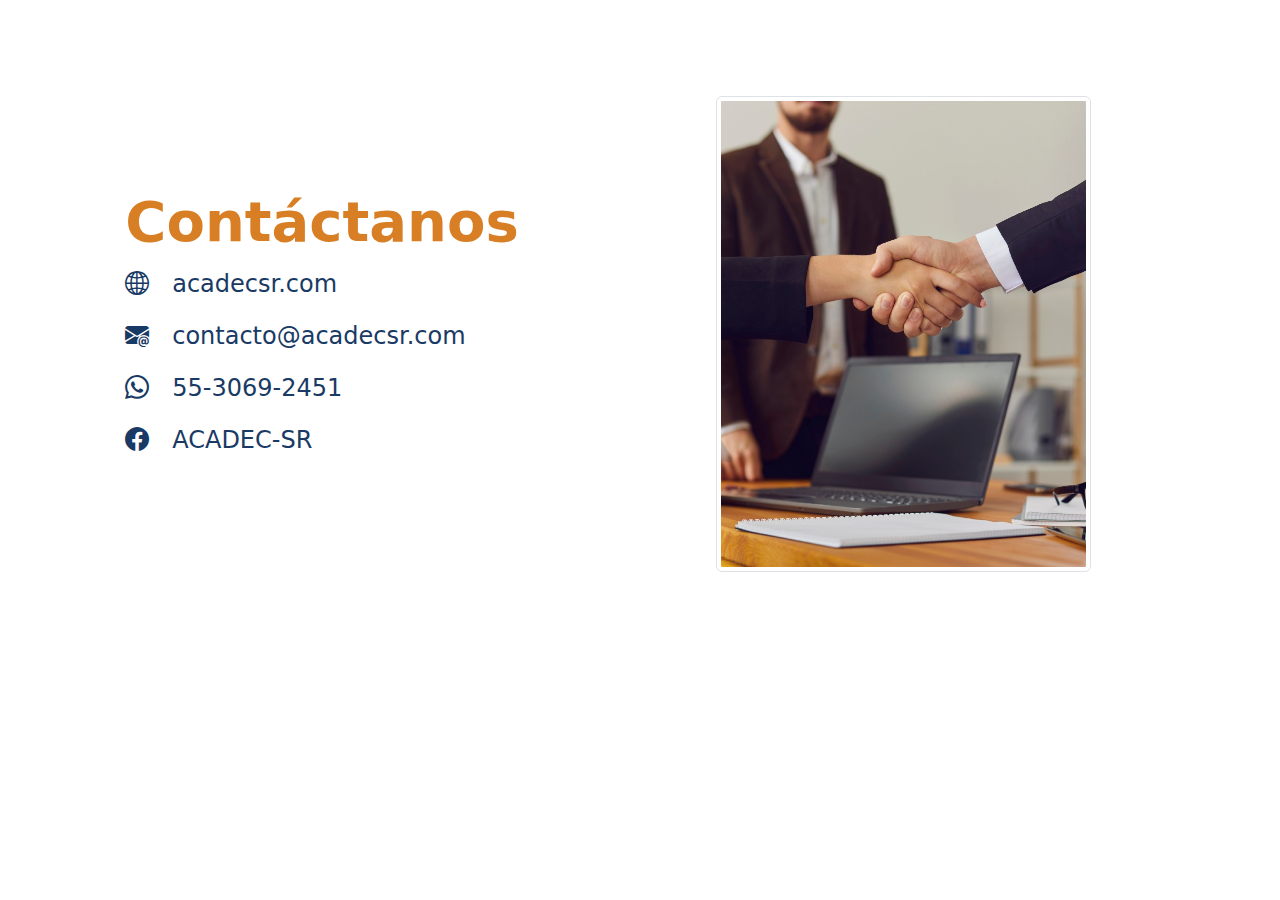
<file: pages/contactanos.html>
<!DOCTYPE html>
<html lang="es">

<head>
    <meta charset="UTF-8">
    <meta name="viewport" content="width=device-width, initial-scale=1.0">

    <link rel="shortcut icon" href="static/img/acade.png" type="image/x-icon">
    <link rel="stylesheet" href="../static/css/bootstrap.min.css">
    <link rel="stylesheet"
        href="../static/css/bootstrap-icons-1.11.3/bootstrap-icons-1.11.3/font/bootstrap-icons.min.css">
    <link rel="stylesheet" href="../static/css/styles/whatsapp.css">

    <script src="../static/js/bootstrap.bundle.min.js"></script>
    <title>Contáctanos</title>
</head>

<body class="align-items-center" style="width: 95%;">

    <div class="container col-xl-10 col-xxl-8 px-4 py-5">
        <div class="row align-items-center g-lg-5 py-5">
            <div class="col-lg-7 text-start text-lg-start">
                <h1 class="display-4 fw-bold lh-1 mb-3" style="color: #D87F25;">Contáctanos</h1>
                <p class="col-lg-10 fs-4" style="color: #193A65;"><i class="bi bi-globe2"></i> &nbsp;
                    acadecsr.com </p>
                <p class="col-lg-10 fs-4" style="color: #193A65;"><i class="bi bi-envelope-at-fill"></i> &nbsp;
                    contacto@acadecsr.com
                </p>
                <p class="col-lg-10 fs-4" style="color: #193A65;"><i class="bi bi-whatsapp"></i> &nbsp;
                    55-3069-2451 </p>
                <p class="col-lg-10 fs-4" style="color: #193A65;"><i class="bi bi-facebook"></i> &nbsp; ACADEC-SR
                </p>
            </div>
            <div class="col-md-10 mx-auto col-lg-5">
                <picture>
                    <img src="../static/img/contacto.jpg" class="img-fluid img-thumbnail" alt="...">
                </picture>
            </div>
        </div>
    </div>

</body>

</html>
</file>
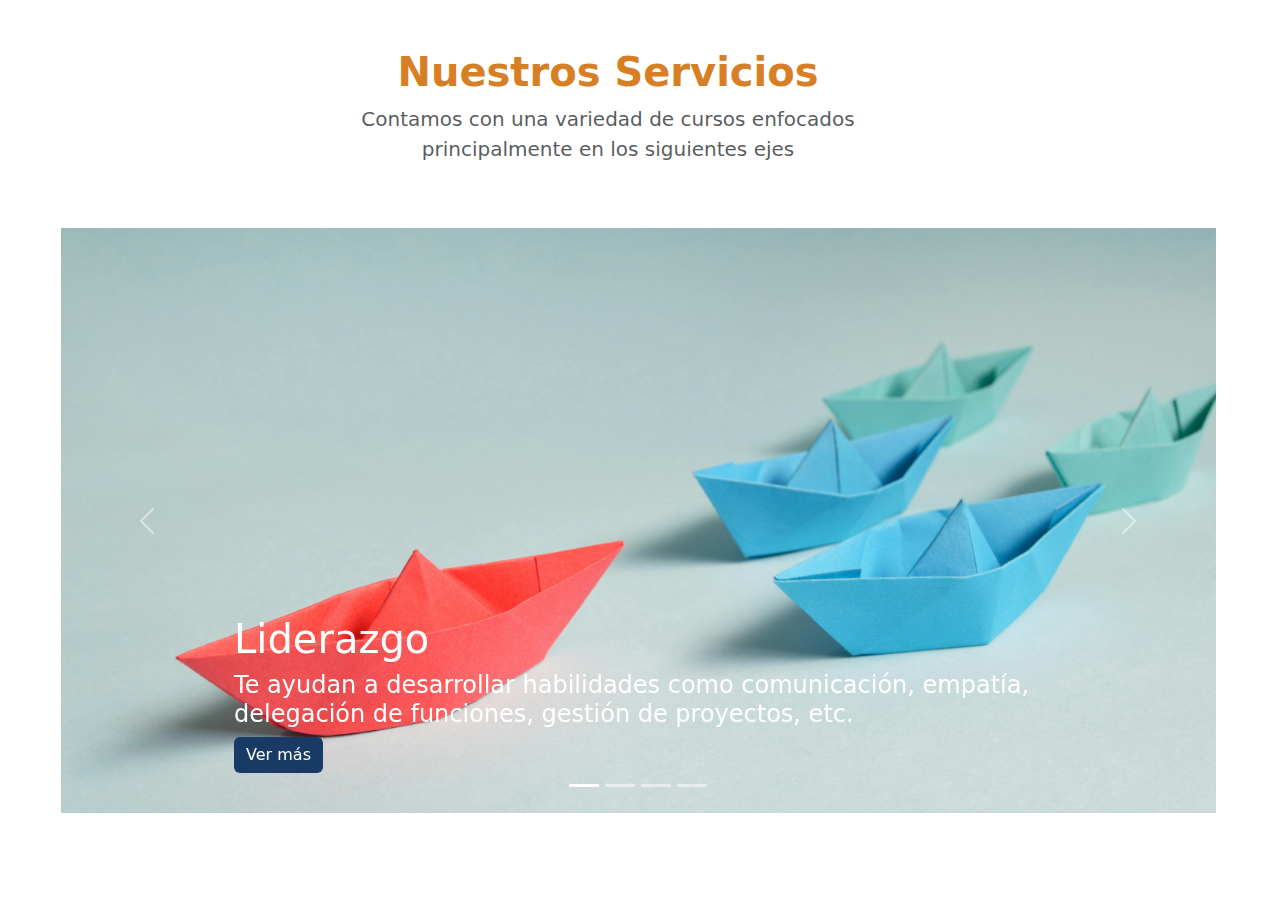
<file: pages/nuestros_servicios.html>
<head>
    <meta charset="UTF-8">
    <meta name="viewport" content="width=device-width, initial-scale=1.0">

    <link rel="shortcut icon" href="../static/img/acade.png" type="image/x-icon">
    <link rel="stylesheet" href="../static/css/bootstrap.min.css">
    <link rel="stylesheet"
        href="../static/css/bootstrap-icons-1.11.3/bootstrap-icons-1.11.3/font/bootstrap-icons.min.css">
    <link rel="stylesheet" href="../static/css/styles/whatsapp.css">

    <script src="../static/js/bootstrap.bundle.min.js"></script>
    <title>Próximos eventos</title>

    <style>
        .carousel-item {
            background-size: cover;
            background-position: center;
            height: 65vh;
        }
    </style>
</head>

<body class="align-items-center" style="width: 95%;">
    <section class="text-center container">
        <div class="row py-lg-5">
            <div class="col-lg-6 col-md-8 mx-auto">
                <h1 class="fw-bold" style="color: #D87F25;">Nuestros Servicios</h1>
                <p class="lead text-body-secondary" style="color: #193A65;">Contamos con una variedad de cursos
                    enfocados principalmente en los siguientes ejes</p>
            </div>
        </div>
    </section>

    <div id="myCarousel" class="carousel slide mb-2" data-bs-ride="carousel" style="margin-left: 5%; height: 65vh;">
        <div class="carousel-indicators">
            <button type="button" data-bs-target="#myCarousel" data-bs-slide-to="0" class="active" aria-current="true"
                aria-label="Slide 1"></button>
            <button type="button" data-bs-target="#myCarousel" data-bs-slide-to="1" aria-label="Slide 2"></button>
            <button type="button" data-bs-target="#myCarousel" data-bs-slide-to="2" aria-label="Slide 3"></button>
            <button type="button" data-bs-target="#myCarousel" data-bs-slide-to="3" aria-label="Slide 4"></button>
        </div>
        <div class="carousel-inner">
            <div class="carousel-item active" style="background-image: url('../static/img/liderazgo.jpg');">
                <div class="container">
                    <div class="carousel-caption text-start">
                        <h1>Liderazgo</h1>
                        <h4>Te ayudan a desarrollar habilidades como comunicación, empatía, delegación de funciones,
                            gestión de proyectos, etc.</h4>
                            <button class="btn btn-primary" type="button" data-bs-toggle="collapse"
                            data-bs-target="#collapseExampleLid" aria-expanded="false"
                            aria-controls="collapseExampleLid" style="background-color: #193A65; border: none;">
                            Ver más
                        </button>
                        <div class="collapse" id="collapseExampleLid">
                            <div class="card card-body" style="background-color: transparent; border: none;">
                                <h5><i class="bi bi-caret-right-fill"></i> &nbsp; Liderazgo y Emociones </h5>
                                <h5><i class="bi bi-caret-right-fill"></i> &nbsp; Liderazgo situacional </h5>
                                <h5><i class="bi bi-caret-right-fill"></i> &nbsp; Retroalimentación en mi trabajo en equipo </h5>
                                <h5><i class="bi bi-caret-right-fill"></i> &nbsp; Habilidades gerenciales </h5>
                                <h5><i class="bi bi-caret-right-fill"></i> &nbsp; Trabajo en equipo y motivación </h5>
                            </div>
                        </div>

                    </div>
                </div>
            </div>
            <div class="carousel-item" style="background-image: url('../static/img/organizacion.jpg');">
                <div class="container">
                    <div class="carousel-caption text-start">
                        <h1>Organización</h1>
                        <h4>Aprende a mejorar la comunicación, la productividad y la organización.</h4>
                        <button class="btn btn-primary" type="button" data-bs-toggle="collapse"
                            data-bs-target="#collapseExampleOrg" aria-expanded="false"
                            aria-controls="collapseExampleOrg" style="background-color: #193A65; border: none;">
                            Ver más
                        </button>
                        <div class="collapse" id="collapseExampleOrg">
                            <div class="card card-body" style="background-color: transparent; border: none;">
                                <h5><i class="bi bi-caret-right-fill"></i> &nbsp; Comunicación asertiva </h5>
                                <h5><i class="bi bi-caret-right-fill"></i> &nbsp; Administración efectiva del tiempo </h5>
                                <h5><i class="bi bi-caret-right-fill"></i> &nbsp; Equipos de alto rendimiento </h5>
                                <h5><i class="bi bi-caret-right-fill"></i> &nbsp; Gestión de proyectos </h5>
                            </div>
                        </div>
                    </div>
                </div>
            </div>
            <div class="carousel-item" style="background-image: url('../static/img/tecnologia.jpg');">
                <div class="container">
                    <div class="carousel-caption text-start">
                        <h1>Ofimática y Tecnología</h1>
                        <h4>Aprende y desarrolla habilidades que permitan el uso de herramientas tecnológicas.</h4>

                        <button class="btn btn-primary" type="button" data-bs-toggle="collapse"
                            data-bs-target="#collapseExampleTec" aria-expanded="false"
                            aria-controls="collapseExampleTec" style="background-color: #193A65; border: none;">
                            Ver más
                        </button>
                        <div class="collapse" id="collapseExampleTec">
                            <div class="card card-body" style="background-color: transparent; border: none;">
                                <h5><i class="bi bi-caret-right-fill"></i> &nbsp; Word </h5>
                                <h5><i class="bi bi-caret-right-fill"></i> &nbsp; Power Point </h5>
                                <h5><i class="bi bi-caret-right-fill"></i> &nbsp; Excel </h5>
                                <h5><i class="bi bi-caret-right-fill"></i> &nbsp; Power BI </h5>
                                <h5><i class="bi bi-caret-right-fill"></i> &nbsp; Chat GPT </h5>
                            </div>
                        </div>
                    </div>
                </div>
            </div>
            <div class="carousel-item" style="background-image: url('../static/img/personalizados.jpg');">
                <div class="container">
                    <div class="carousel-caption text-start">
                        <h1>Cursos Personalizados</h1>
                        <h4>Con base en las necesidades específicas de tu empresa, diseñamos programas de capacitación
                            personalizados que se adaptan a tus objetivos estratégicos.</h4>
                        <!--button type="button" class="btn btn-primary btn-md" data-bs-toggle="modal" data-bs-target="#dynamicModal" data-bs-file="modals/cursos_personalizados.html">Ver más</button-->
                    </div>
                </div>
            </div>
        </div>
        <button class="carousel-control-prev" type="button" data-bs-target="#myCarousel" data-bs-slide="prev">
            <span class="carousel-control-prev-icon" aria-hidden="true"></span>
            <span class="visually-hidden">Previous</span>
        </button>
        <button class="carousel-control-next" type="button" data-bs-target="#myCarousel" data-bs-slide="next">
            <span class="carousel-control-next-icon" aria-hidden="true"></span>
            <span class="visually-hidden">Next</span>
        </button>
    </div>

</body>

</html>
</file>
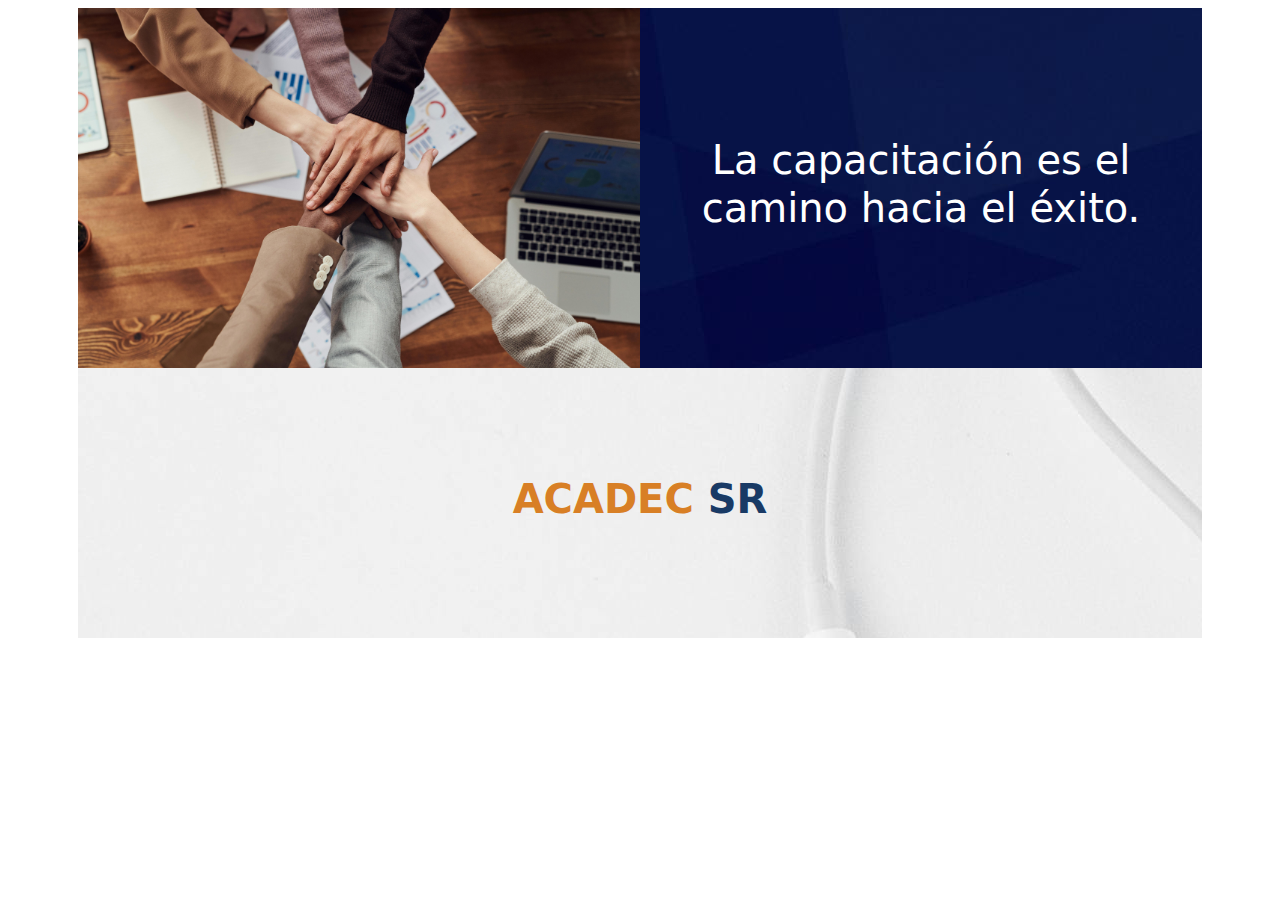
<file: pages/principal.html>
<head>
    <meta charset="UTF-8">
    <meta name="viewport" content="width=device-width, initial-scale=1.0">

    <link rel="shortcut icon" href="static/img/acade.png" type="image/x-icon">
    <link rel="stylesheet" href="../static/css/bootstrap.min.css">
    <link rel="stylesheet"
        href="../static/css/bootstrap-icons-1.11.3/bootstrap-icons-1.11.3/font/bootstrap-icons.min.css">
    <link rel="stylesheet" href="../static/css/styles/whatsapp.css">

    <script src="../static/js/bootstrap.bundle.min.js"></script>
    <title>Contactanos</title>
</head>

<body class="justify-content-center">

    <!--div class="container col-xl-12 col-xxl-8 px-2 py-2">
        <div class="row align-items-center g-lg-5 py-3" style="background-color: #193A65;">
            <div class="col-lg-7 text-center text-lg-start">
                <h2 class="display-1 fst-italic" style="color: #FFF;">"La capacitación es un escalón hacia el éxito"
                </h2>
            </div>
            <div class="col-md-10 mx-auto col-lg-5">
                <picture>
                    <img class="img-fluid img-thumbnail" role="img" aria-label="Placeholder"
                        preserveAspectRatio="xMidYMid slice" focusable="false" src="../static/img/class.jpg"
                        alt="goals.jpg" width="300" height="300">
                </picture>
            </div>
        </div>

        <div class="row align-items-center g-lg-5 py-3">
            <div class="col-md-10 mx-auto col-lg-5">
                <picture>
                    <img class="img-fluid img-thumbnail" role="img" aria-label="Placeholder"
                        preserveAspectRatio="xMidYMid slice" focusable="false" src="../static/img/goals.jpg"
                        alt="goals.jpg" width="300" height="300">
                </picture>
            </div>
            <div class="col-lg-7 text-center text-lg-start">
                <h3 class="display-6" style="color: #193A65;">El cumplimiento de los objetivos institucionales depende
                    de distintos factores como el liderazgo, trabajo en equipo, toma de decisiones y estos a su vez,
                    pueden ser desarrollados por las personas mediante capacitación constante.</h3>
            </div>
        </div>

        <div class="row align-items-center g-lg-5 py-3">
            <button type="button" class="btn" data-bs-toggle="modal" data-bs-target="#exampleModal">
                Aviso de Privacidad
            </button>
        </div>
    </div-->

    <div class="container col-xl-12 col-xxl-8 px-2 py-2">
        <div class="container-fluid px-0">
            <!-- Primera fila: dos cuadros al 50% del ancho -->
            <div class="row g-0" style="height: 40vh;">
                <!-- Columna izquierda con imagen -->
                <div class="col-md-6 text-center">
                    <picture>
                        <img class="img-fluid h-100 w-100" role="img" aria-label="Placeholder"
                            src="../static/img/class.jpg" alt="Imagen de capacitación"
                            style="object-fit: cover; border: none;">
                    </picture>
                </div>
                <!-- Columna derecha con texto y fondo azul -->
                <div class="col-md-6 d-flex align-items-center justify-content-start"
                    style="background-image: url('../static/img/principal_blue.jpg'); color: white;">
                    <h3 class="display-6 text-white text-center p-3">
                        La capacitación es el camino hacia el éxito.
                    </h3>
                </div>
            </div>

            <!-- Segunda fila: cuadro inferior alineado con el mismo ancho -->
            <div class="row g-0" style="height: 30vh;">
                <div class="col d-flex align-items-center justify-content-center"
                    style="background-image: url('../static/img/principal_white.jpg')">
                    <h1 style="font-size: 2.5rem; font-weight: bold; line-height: 30hv;">
                        <span style="color: #D87F25;">ACADEC</span>
                        <span style="color: #193A65;"> SR</span>
                    </h1>
                </div>
            </div>
        </div>
    </div>

    
</body>

</html>
</file>
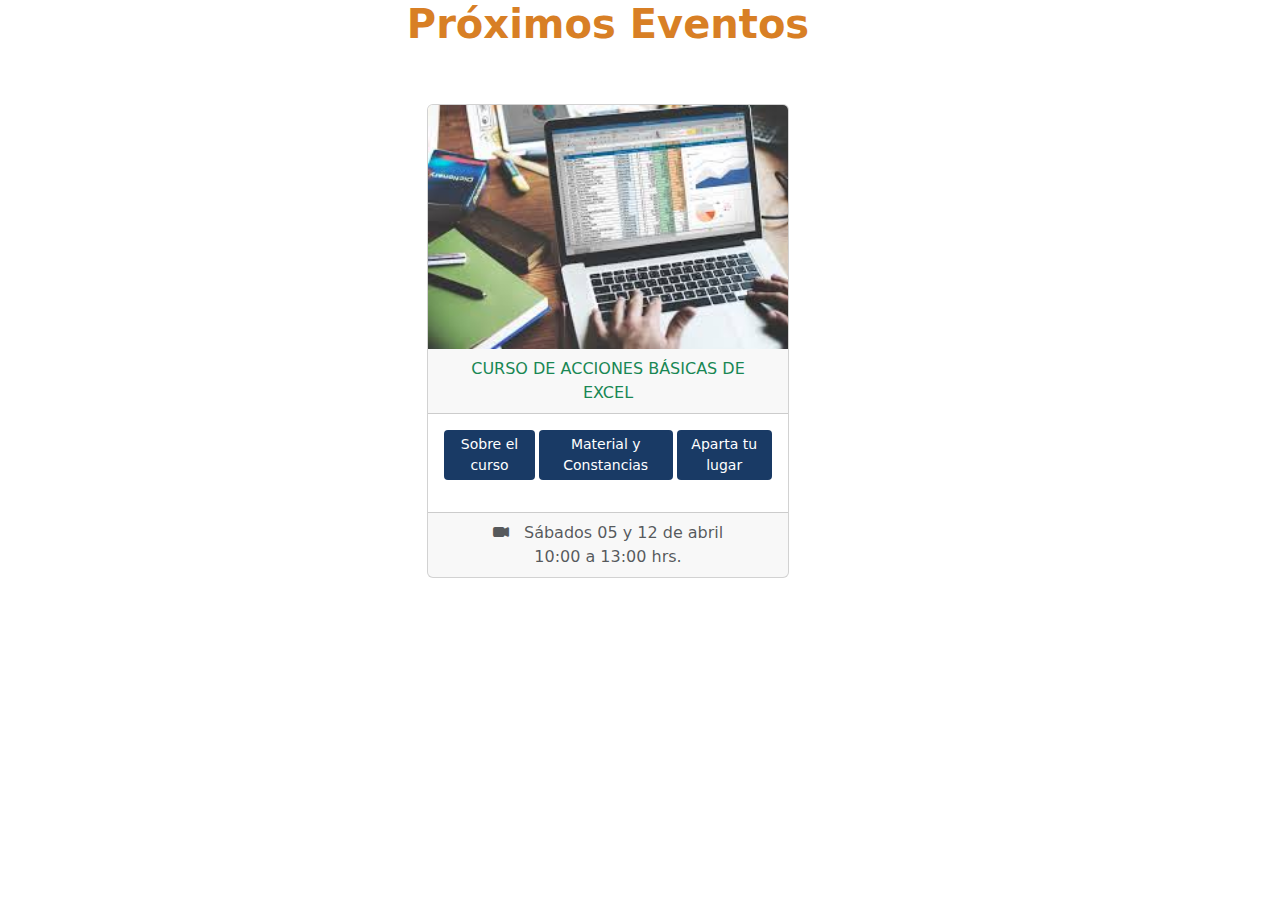
<file: pages/proximos_eventos.html>
<head>
    <meta charset="UTF-8">
    <meta name="viewport" content="width=device-width, initial-scale=1.0">

    <link rel="shortcut icon" href="static/img/acade.png" type="image/x-icon">
    <link rel="stylesheet" href="../static/css/bootstrap.min.css">
    <link rel="stylesheet"
        href="../static/css/bootstrap-icons-1.11.3/bootstrap-icons-1.11.3/font/bootstrap-icons.min.css">
    <link rel="stylesheet" href="../static/css/styles/whatsapp.css">

    <script src="../static/js/bootstrap.bundle.min.js"></script>
    <title>Próximos eventos</title>

    <style>
        .list-group-item {
            list-style-type: none;
            /* Elimina los puntos */
        }
    </style>
</head>

<body class="align-items-center" style="width: 95%;">

    <main class="px-3">
        <h1 class="fw-bold text-center" style="color: #D87F25;">Próximos Eventos</h1>
        <div class="album py-5 bg-body-white">
            <div class="container">

                <div class="row row-cols-1 row-cols-sm-2 row-cols-md-3 g-3">
                    <div class="col"></div>
                    <!--CURSO DE ACCIONES BÁSICAS DE EXCEL-->
                    <div class="col">
                        <div class="card text-center">
                            <img src="../static/img/excel.jpeg" class="card-img-top" alt="...">
                            <div class="card-header text-success">
                                CURSO DE ACCIONES BÁSICAS DE EXCEL
                            </div>
                            <div class="card-body">
                                <p class="d-inline-flex gap-1">
                                    <button class="btn btn-primary btn-sm" type="button" data-bs-toggle="collapse"
                                        data-bs-target="#collapseExampleInfo" aria-expanded="false"
                                        aria-controls="collapseExampleInfo" style="background-color: #193A65; border: none;">
                                        Sobre el curso
                                    </button>
                                    <button class="btn btn-primary btn-sm" type="button" data-bs-toggle="collapse"
                                        data-bs-target="#collapseExampleMat" aria-expanded="false"
                                        aria-controls="collapseExampleMat" style="background-color: #193A65; border: none;">
                                        Material y Constancias
                                    </button>
                                    <button class="btn btn-primary btn-sm" type="button" data-bs-toggle="collapse"
                                        data-bs-target="#collapseExampleContact" aria-expanded="false"
                                        aria-controls="collapseExampleContact" style="background-color: #193A65; border: none;">
                                        Aparta tu lugar
                                    </button>
                                </p>
                                <div class="collapse" id="collapseExampleInfo">
                                    <div class="card card-body" style="border: none;">
                                        <h6 style="color: #D87F25;"><i class="bi bi-cash"></i> Inversión con 40% de descuento: $600 mx </h6> <br> 
                                        <!--h5 class="card-title">Special title treatment</h5-->
                                        <p class="card-text" style="color: #D87F25;">Aprende Excel desde Cero y Domina lo Básico <br> Empieza hoy y
                                            mejora tus habilidades</p>
                                        <p class="card-text" style="color: #D87F25;">Manipula celdas, filas y columnas; diseña tablas, aplica fórmulas y
                                            funciones, y mucho más.</p>
                                    </div>
                                </div>
                                <div class="collapse" id="collapseExampleMat">
                                    <div class="card card-body" style="border: none;">
                                        <p class="dropdown-item" style="color: #D87F25;"><i class="bi bi-check-circle"></i> &nbsp;
                                            Constancia de participación </p>
                                        <p class="dropdown-item" style="color: #D87F25;"><i class="bi bi-check-circle"></i> &nbsp;
                                            Manual del curso </p>
                                        <p class="dropdown-item" style="color: #D87F25;"><i class="bi bi-check-circle"></i> &nbsp;
                                            Grabaciones de las sesiones </p>
                                    </div>
                                </div>
                                <div class="collapse" id="collapseExampleContact">
                                    <div class="card card-body" style="border: none;">
                                        <p class="dropdown-item" style="color: #D87F25;"><i class="bi bi-whatsapp"></i> &nbsp;
                                            55-3069-2451 </p>
                                        <p class="dropdown-item" style="color: #D87F25;"><i class="bi bi-facebook"></i> &nbsp; ACADEC-SR
                                        </p>
                                    </div>
                                </div>
                            </div>
                            <div class="card-footer text-body-secondary">
                                <i class="bi bi-camera-video-fill"></i> &nbsp; Sábados 05 y 12 de abril <br> 10:00 a
                                13:00 hrs.
                            </div>
                        </div>
                    </div> 
                    <div class="col"></div>
                </div>
            </div>
        </div>
    </main>

</body>

</html>
</file>
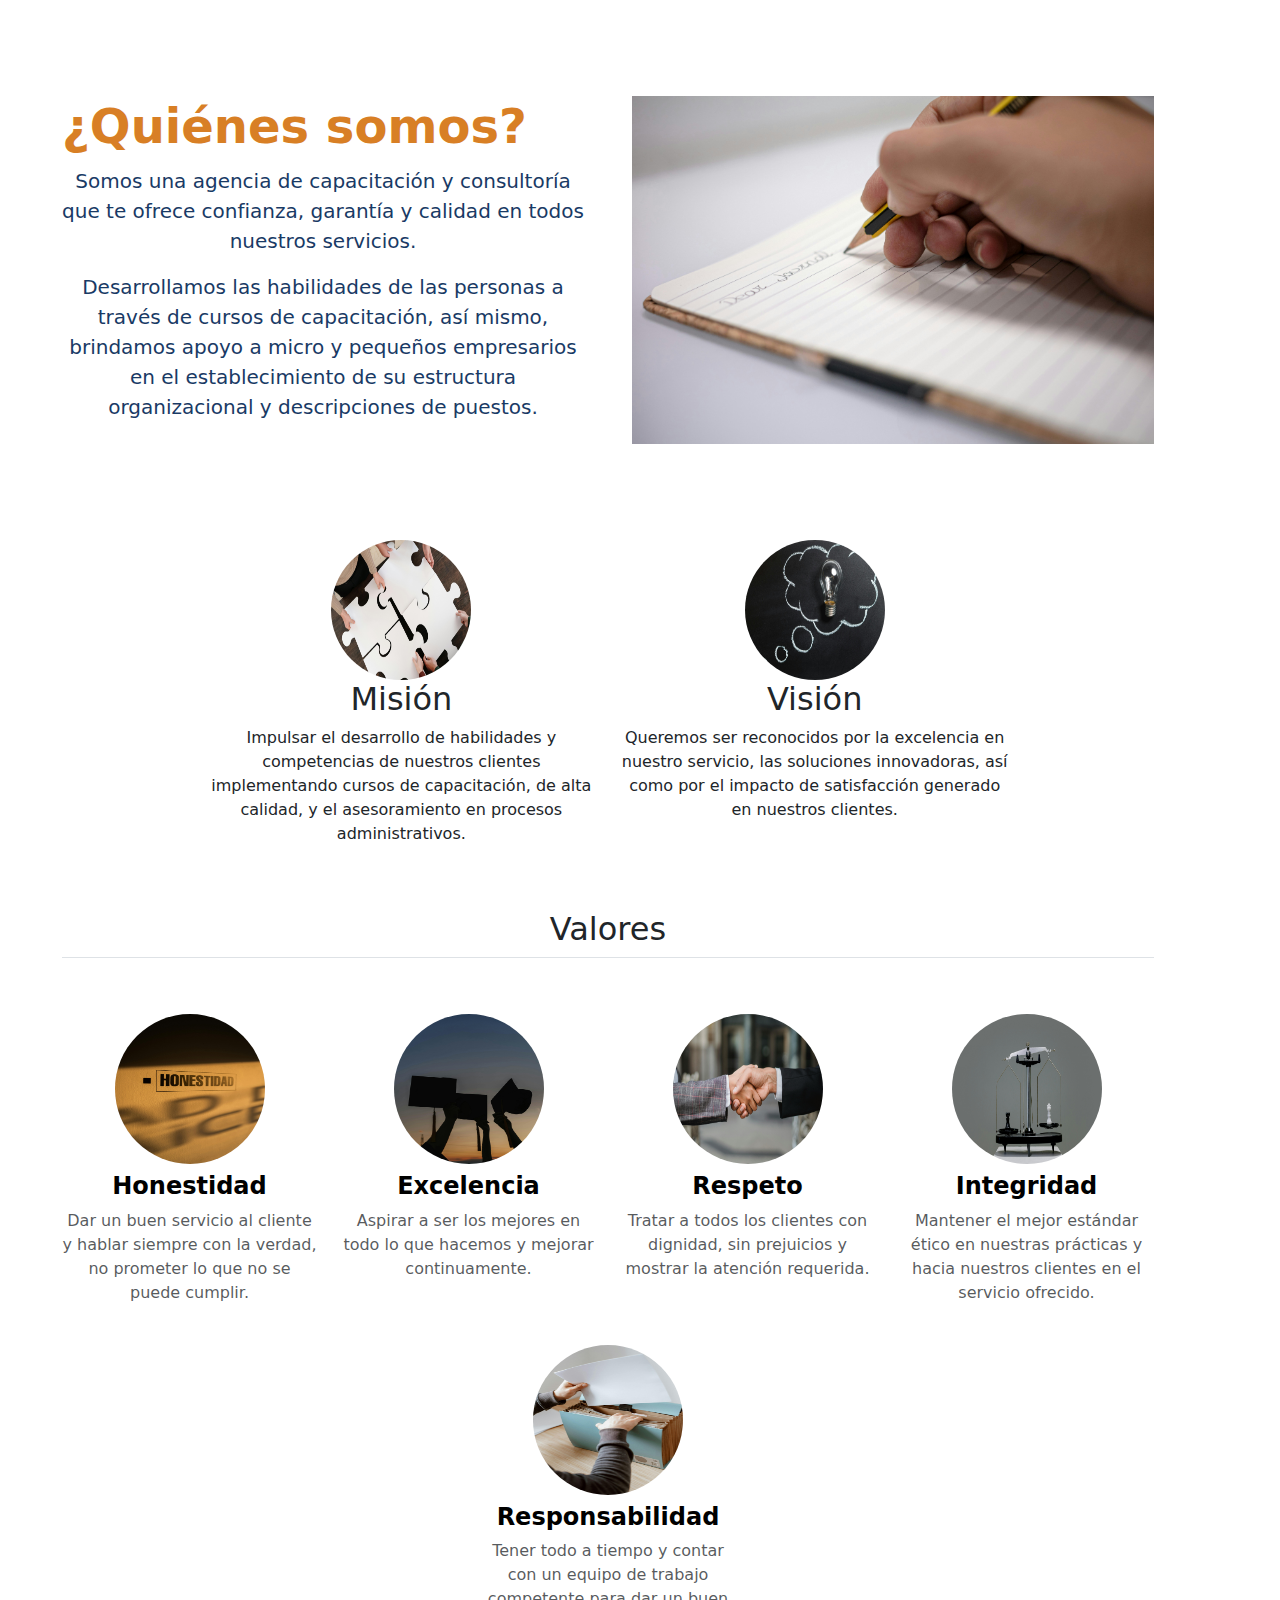
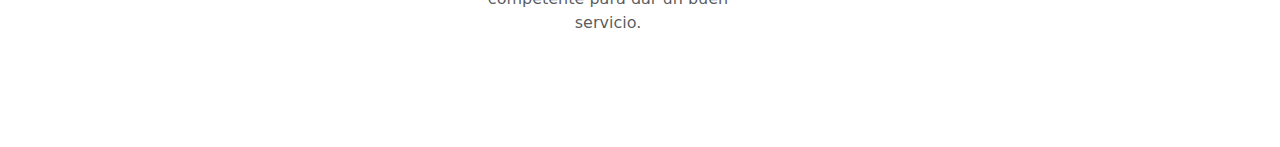
<file: pages/quienes_somos.html>
<!DOCTYPE html>
<html lang="es">

<head>
    <meta charset="UTF-8">
    <meta name="viewport" content="width=device-width, initial-scale=1.0">

    <link rel="shortcut icon" href="../static/img/acade.png" type="image/x-icon">
    <link rel="stylesheet" href="../static/css/bootstrap.min.css">
    <link rel="stylesheet"
        href="../static/css/bootstrap-icons-1.11.3/bootstrap-icons-1.11.3/font/bootstrap-icons.min.css">
    <link rel="stylesheet" href="../static/css/styles/whatsapp.css">

    <script src="../static/js/bootstrap.bundle.min.js"></script>
    <title>Contactanos</title>
</head>

<body class="align-items-center" style="width: 95%;">
    <div class="container col-xxl-8 px-4 py-5 justify-content-center">
        <div class="row flex-lg-row-reverse g-5 py-5">
            <div class="col-10 col-sm-8 col-lg-6 d-flex justify-content-center align-items-center">
                <img src="../static/img/quienes_somos.jpg" class="d-block mx-lg-auto img-fluid" alt="Bootstrap Themes"
                    width="700" height="500" loading="lazy">
            </div>
            <div class="col-lg-6 d-flex flex-column justify-content-center align-items-start">
                <h1 class="display-5 fw-bold lh-1 mb-3" style="color: #D87F25; text-align: center;">¿Quiénes somos?</h1>
                <p class="lead" style="color: #193A65; text-align: center;">Somos una agencia de capacitación y
                    consultoría que te ofrece confianza, garantía y calidad en todos nuestros servicios.</p>
                <p class="lead" style="color: #193A65; text-align: center;">Desarrollamos las habilidades de las
                    personas a través de cursos de capacitación, así mismo, brindamos apoyo a micro y pequeños
                    empresarios en el establecimiento de su estructura organizacional y descripciones de puestos.</p>
            </div>
        </div>
    </div>


    <div class="row justify-content-center">
        <div class="col-lg-4 text-center">
            <img class="bd-placeholder-img rounded-circle" role="img" aria-label="Placeholder"
                preserveAspectRatio="xMidYMid slice" focusable="false" src="../static/img/mision.jpg" alt="mision"
                srcset="" width="140" height="140">
            <h2 class="fw-normal">Misión</h2>
            <p>Impulsar el desarrollo de habilidades y competencias de nuestros clientes implementando cursos de
                capacitación, de alta calidad, y el asesoramiento en procesos administrativos.</p>
        </div><!-- /.col-lg-4 -->

        <div class="col-lg-4 text-center">
            <img class="bd-placeholder-img rounded-circle" role="img" aria-label="Placeholder"
                preserveAspectRatio="xMidYMid slice" focusable="false" src="../static/img/vision.jpg" alt="vision"
                srcset="" width="140" height="140">
            <h2 class="fw-normal">Visión</h2>
            <p>Queremos ser reconocidos por la excelencia en nuestro servicio, las soluciones innovadoras, así
                como por el impacto de satisfacción generado en nuestros clientes.</p>
        </div><!-- /.col-lg-4 -->
    </div><!-- /.row -->

    <div class="container px-4 py-5 justify-content-center">
        <h2 class="pb-2 border-bottom text-center">Valores</h2>

        <div class="row row-cols-1 row-cols-md-2 row-cols-lg-4 g-4 py-5 justify-content-center">
            <div class="col d-flex flex-column align-items-center gap-2">
                <img class="bd-placeholder-img rounded-circle" role="img" aria-label="Placeholder"
                    preserveAspectRatio="xMidYMid slice" focusable="false" src="../static/img/honestidad.jpg" alt="honestidad.jpg"
                    width="150" height="150">
                <h4 class="fw-semibold mb-0 text-body-emphasis">Honestidad</h4>
                <p class="text-body-secondary text-center">Dar un buen servicio al cliente y hablar siempre con la
                    verdad, no prometer lo que no se puede cumplir.</p>
            </div>

            <div class="col d-flex flex-column align-items-center gap-2">
                <img class="bd-placeholder-img rounded-circle" role="img" aria-label="Placeholder"
                    preserveAspectRatio="xMidYMid slice" focusable="false" src="../static/img/excelencia.jpg" alt="excelencia.jpg"
                    width="150" height="150">
                <h4 class="fw-semibold mb-0 text-body-emphasis">Excelencia</h4>
                <p class="text-body-secondary text-center">Aspirar a ser los mejores en todo lo que hacemos y
                    mejorar continuamente.</p>
            </div>

            <div class="col d-flex flex-column align-items-center gap-2">
                <img class="bd-placeholder-img rounded-circle" role="img" aria-label="Placeholder"
                    preserveAspectRatio="xMidYMid slice" focusable="false" src="../static/img/respeto.jpg" alt="respeto.jpg"
                    width="150" height="150">
                <h4 class="fw-semibold mb-0 text-body-emphasis">Respeto</h4>
                <p class="text-body-secondary text-center">Tratar a todos los clientes con dignidad, sin prejuicios
                    y mostrar la atención requerida.</p>
            </div>

            <div class="col d-flex flex-column align-items-center gap-2">
                <img class="bd-placeholder-img rounded-circle" role="img" aria-label="Placeholder"
                    preserveAspectRatio="xMidYMid slice" focusable="false" src="../static/img/integridad.jpg" alt="integridad.jpg"
                    width="150" height="150">
                <h4 class="fw-semibold mb-0 text-body-emphasis">Integridad</h4>
                <p class="text-body-secondary text-center">Mantener el mejor estándar ético en nuestras prácticas y
                    hacia nuestros clientes en el servicio ofrecido.</p>
            </div>

            <div class="col d-flex flex-column align-items-center gap-2">
                <img class="bd-placeholder-img rounded-circle" role="img" aria-label="Placeholder"
                    preserveAspectRatio="xMidYMid slice" focusable="false" src="../static/img/responsabilidad.jpg" alt="responsabilidad.jpg"
                    width="150" height="150">
                <h4 class="fw-semibold mb-0 text-body-emphasis">Responsabilidad</h4>
                <p class="text-body-secondary text-center">Tener todo a tiempo y contar con un equipo de trabajo
                    competente para dar un buen servicio.</p>
            </div>
        </div>
    </div>


</body>

</html>
</file>
<file: static/css/styles/whatsapp.css>
.whatsapp-btn {
    position: fixed;
    bottom: 60px; /* Ajusta la distancia desde el fondo */
    right: 20px;  /* Ajusta la distancia desde el lado derecho */
    z-index: 1000; /* Asegura que esté por encima de otros elementos */
    border-radius: 50%;
    padding: 10px;
    background-color: #25D366; /* Color verde típico de WhatsApp */
}

.whatsapp-btn img {
    width: 35px; /* Tamaño del icono */
    height: 35px; /* Tamaño del icono */
}
</file>
